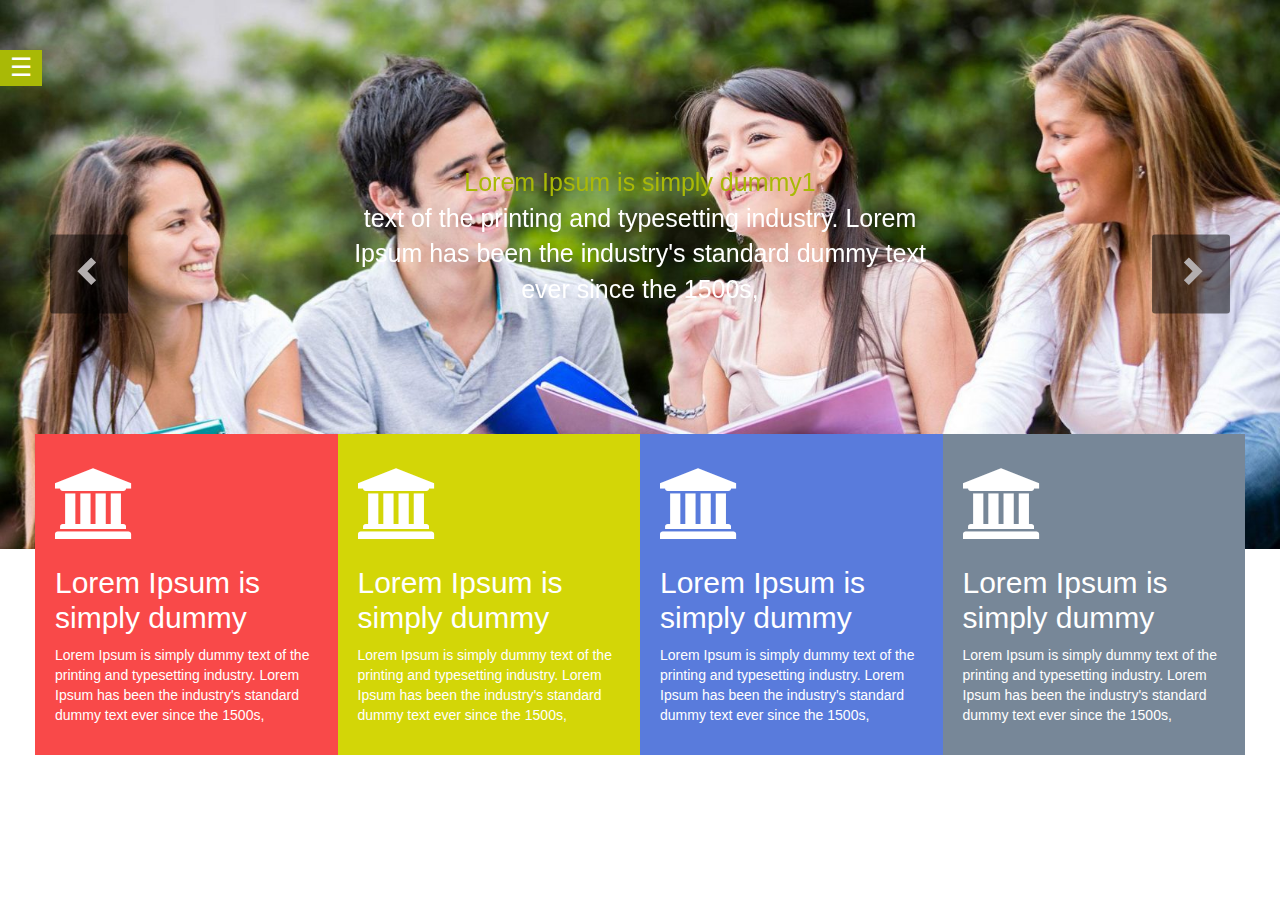
<file: html/index.html>
<!DOCTYPE html>
  <html lang="en">
    <head>
      <meta charset="utf-8">
      <meta http-equiv="X-UA-Compatible" content="IE=edge">
      <meta name="viewport" content="width=device-width, initial-scale=1">
      <!-- The above 3 meta tags *must* come first in the head; any other head content must come *after* these tags -->
      <title>Test File</title>

    <link rel="stylesheet" href="https://cdnjs.cloudflare.com/ajax/libs/font-awesome/4.7.0/css/font-awesome.min.css">
      <link href="assets/css/bootstrap.min.css" rel="stylesheet">
      <link rel="stylesheet" href="assets/css/owl.carousel.min.css">
      <link rel="stylesheet" href="assets/css/owl.theme.default.min.css">
      <link rel="stylesheet" href="assets/css/owl-animate.css">

      <link href="assets/css/custom-style.css" rel="stylesheet">
    </head>
    <body>

    <div id="mySidenav" class="sidenav">
      <a href="javascript:void(0)" class="closebtn" onclick="closeNav()">&times;</a>
      <a href="#">About</a>
      <a href="#">Services</a>
      <a href="#">Clients</a>
      <a href="#">Contact</a>
    </div>
  <span class="toggle-btn"  onclick="openNav()">&#9776;</span>
      <div class="testimonial-section">
         <div class="">
            <div class="testimonial-wrap owl-carousel owl-theme">
               <div class="items">
                  <div class="testimonial-content-wrp">
                    <div class="testimonial-img">
                      <img src="assets/images/banner-images.jpg">
                    </div>
                    <div class="testimonial-content text-center">
                       <div class="testimonial-dis">
                          <div class="banner-heading">Lorem Ipsum is simply dummy1</div>
                          <div class="banner-subheading">text of the printing and typesetting industry. Lorem Ipsum has been the industry's standard dummy text ever since the 1500s, </div>
                       </div>
                    </div>
                  </div>
               </div>
               <div class="items">
                  <div class="testimonial-content-wrp">
                    <div class="testimonial-img">
                      <img src="assets/images/banner-images.jpg">
                    </div>
                    <div class="testimonial-content text-center">
                       <div class="testimonial-dis">
                          <div class="banner-heading">Lorem Ipsum is simply dummy2</div>
                          <div class="banner-subheading">text of the printing and typesetting industry. Lorem Ipsum has been the industry's standard dummy text ever since the 1500s, </div>
                       </div>
                    </div>
                  </div>
               </div>
               <div class="items">
                  <div class="testimonial-content-wrp">
                    <div class="testimonial-img">
                      <img src="assets/images/banner-images.jpg">
                    </div>
                    <div class="testimonial-content text-center">
                       <div class="testimonial-dis">
                          <div class="banner-heading">Lorem Ipsum is simply dummy3</div>
                          <div class="banner-subheading">text of the printing and typesetting industry. Lorem Ipsum has been the industry's standard dummy text ever since the 1500s, </div>
                       </div>
                    </div>
                  </div>
               </div>
               <div class="items">
                  <div class="testimonial-content-wrp">
                    <div class="testimonial-img">
                      <img src="assets/images/banner-images.jpg">
                    </div>
                    <div class="testimonial-content text-center">
                       <div class="testimonial-dis">
                          <div class="banner-heading">Lorem Ipsum is simply dummy4</div>
                          <div class="banner-subheading">text of the printing and typesetting industry. Lorem Ipsum has been the industry's standard dummy text ever since the 1500s, </div>
                       </div>
                    </div>
                  </div>
               </div>
              

            </div>

         </div>
      </div>
      <section class="secnd-section">
        <div class="container-fluid">
          <div class="row">
            <div class="col-sm-12 col-md-12">
              <div class="secnd-items">
                <div class="scnd-img-box">
                 <i class="fa fa-university"></i>
                </div>
                <div class="ss-title">
                  <h3>Lorem Ipsum is simply dummy</h3>
                </div>
                <div class="ss-des">
                  <p>Lorem Ipsum is simply dummy text of the printing and typesetting industry. Lorem Ipsum has been the industry's standard dummy text ever since the 1500s,</p>
                </div>
              </div>
              <div class="secnd-items secnd-items-two">
                <div class="scnd-img-box">
                 <i class="fa fa-university"></i>
                </div>
                <div class="ss-title">
                  <h3>Lorem Ipsum is simply dummy</h3>
                </div>
                <div class="ss-des">
                  <p>Lorem Ipsum is simply dummy text of the printing and typesetting industry. Lorem Ipsum has been the industry's standard dummy text ever since the 1500s,</p>
                </div>
              </div>
              <div class="secnd-items secnd-items-three">
                <div class="scnd-img-box">
                 <i class="fa fa-university"></i>
                </div>
                <div class="ss-title">
                  <h3>Lorem Ipsum is simply dummy</h3>
                </div>
                <div class="ss-des">
                  <p>Lorem Ipsum is simply dummy text of the printing and typesetting industry. Lorem Ipsum has been the industry's standard dummy text ever since the 1500s,</p>
                </div>
              </div>
              <div class="secnd-items secnd-items-four">
                <div class="scnd-img-box">
                 <i class="fa fa-university"></i>
                </div>
                <div class="ss-title">
                  <h3>Lorem Ipsum is simply dummy</h3>
                </div>
                <div class="ss-des">
                  <p>Lorem Ipsum is simply dummy text of the printing and typesetting industry. Lorem Ipsum has been the industry's standard dummy text ever since the 1500s,</p>
                </div>
              </div>
            </div>
          </div>
        </div>
      </section>

      <script src="https://ajax.googleapis.com/ajax/libs/jquery/1.12.4/jquery.min.js"></script>
      <script src="assets/js/bootstrap.min.js"></script>
      <script src="assets/js/owl.carousel.min.js"></script>
      <script type="text/javascript">
        function openNav() {
            document.getElementById("mySidenav").style.width = "250px";
        }

        function closeNav() {
            document.getElementById("mySidenav").style.width = "0";
        }
                        </script>
      <script type="text/javascript">
        
        //  Testimonial js
        //======================================

        $('.testimonial-wrap').owlCarousel({
            /*animateOut: 'fadeOut',
            animateIn: 'fadeIn', */
            loop:true,
            margin:0,
            dots:false,
            nav: true,
            navText: ["<i class='glyphicon glyphicon-chevron-left'></i>","<i class='glyphicon glyphicon-chevron-right'></i>"],
            items:1

        });
      </script>
    </body>
  </html>
</file>
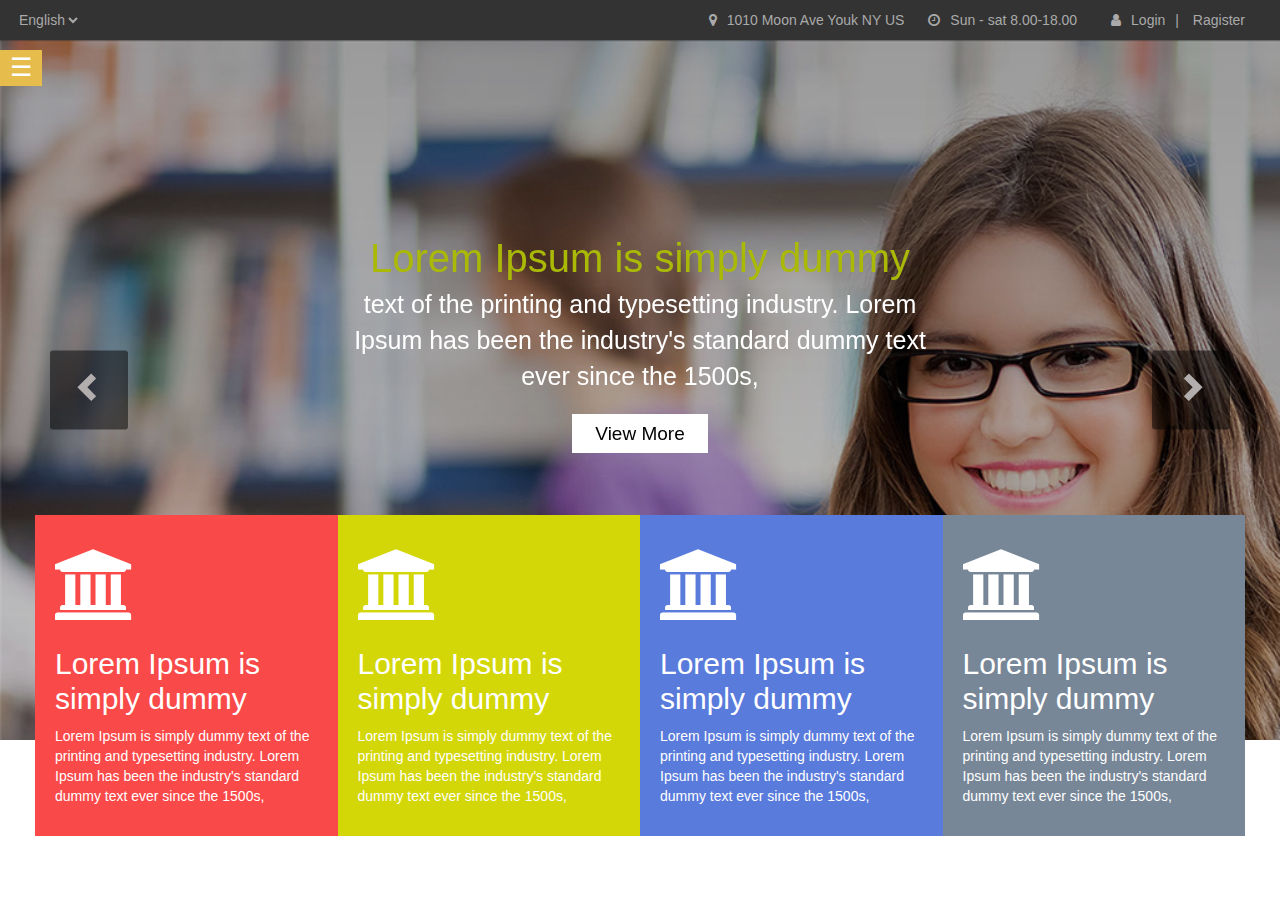
<file: new/html/index.html>
<!DOCTYPE html>
  <html lang="en">
    <head>
      <meta charset="utf-8">
      <meta http-equiv="X-UA-Compatible" content="IE=edge">
      <meta name="viewport" content="width=device-width, initial-scale=1">
      <!-- The above 3 meta tags *must* come first in the head; any other head content must come *after* these tags -->
      <title>Bootstrap 101 Template</title>

    <link rel="stylesheet" href="https://cdnjs.cloudflare.com/ajax/libs/font-awesome/4.7.0/css/font-awesome.min.css">
      <link href="assets/css/bootstrap.min.css" rel="stylesheet">
      <link rel="stylesheet" href="assets/css/owl.carousel.min.css">
      <link rel="stylesheet" href="assets/css/owl.theme.default.min.css">
      <link rel="stylesheet" href="assets/css/owl-animate.css">

      <link href="assets/css/custom-style.css" rel="stylesheet">
    </head>
    <body>
      <div class="page-wrap">
         <div class="top-bar-section">
             <div class="container-fluid">
                <div class="top-bar-wrp clearfix">
                   <div class="tb-left">
                     <select name="">
                       <option value="">English</option>
                       <option value="">Hindi</option>
                     </select>
                   </div>
                   <div class="tb-right">
                      <ul>
                         <li><i class="fa fa-map-marker" aria-hidden="true"></i>1010 Moon Ave Youk NY US</li>
                         <li><i class="fa fa-clock-o" aria-hidden="true"></i>Sun - sat 8.00-18.00</li>
                         <li>
                            <span><a href="#"><i class="fa fa-user" aria-hidden="true"></i>Login</a>|</span>
                            <span><a href="#">Ragister</a></span>
                         </li>
                      </ul>
                   </div>
                </div>
             </div>
         </div>
        <div class="toogle-wrap">
          <div id="mySidenav" class="sidenav">
            <a href="javascript:void(0)" class="closebtn" onclick="closeNav()">&times;</a>
            <a href="#"><i class="fa fa-caret-right" aria-hidden="true"></i>About</a>
            <a href="#"><i class="fa fa-caret-right" aria-hidden="true"></i>Services</a>
            <a href="#"><i class="fa fa-caret-right" aria-hidden="true"></i>Clients</a>
            <a href="#"><i class="fa fa-caret-right" aria-hidden="true"></i>Contact</a>
          </div>
          <span class="toggle-btn"  onclick="openNav()">&#9776;</span>      
        </div>
        <div class="p_one-section">
           <div class="">
              <div class="p_one-wrap owl-carousel owl-theme">
                 <div class="items">
                    <div class="p_one-content-wrp">
                      <div class="p_one-img">
                        <img src="assets/images/banner-images.png">
                      </div>
                      <div class="p_one-content text-center">
                         <div class="p_one-dis">
                            <div class="banner-heading">Lorem Ipsum is simply dummy</div>
                            <div class="banner-subheading">text of the printing and typesetting industry. Lorem Ipsum has been the industry's standard dummy text ever since the 1500s, </div>
                            <button type="button" class="btn btn-default">View More</button>
                         </div>
                      </div>
                    </div>
                 </div>
                 <div class="items">
                    <div class="p_one-content-wrp">
                      <div class="p_one-img">
                        <img src="assets/images/banner-images.png">
                      </div>
                      <div class="p_one-content text-center">
                         <div class="p_one-dis">
                            <div class="banner-heading">Lorem Ipsum is simply dummy</div>
                            <div class="banner-subheading">text of the printing and typesetting industry. Lorem Ipsum has been the industry's standard dummy text ever since the 1500s, </div>
                            <button type="button" class="btn btn-default">View More</button>
                         </div>
                      </div>
                    </div>
                 </div>
                 <div class="items">
                    <div class="p_one-content-wrp">
                      <div class="p_one-img">
                        <img src="assets/images/banner-images.png">
                      </div>
                      <div class="p_one-content text-center">
                         <div class="p_one-dis">
                            <div class="banner-heading">Lorem Ipsum is simply dummy</div>
                            <div class="banner-subheading">text of the printing and typesetting industry. Lorem Ipsum has been the industry's standard dummy text ever since the 1500s, </div>
                            <button type="button" class="btn btn-default">View More</button>
                         </div>
                      </div>
                    </div>
                 </div>
                 <div class="items">
                    <div class="p_one-content-wrp">
                      <div class="p_one-img">
                        <img src="assets/images/banner-images.png">
                      </div>
                      <div class="p_one-content text-center">
                         <div class="p_one-dis">
                            <div class="banner-heading">Lorem Ipsum is simply dummy</div>
                            <div class="banner-subheading">text of the printing and typesetting industry. Lorem Ipsum has been the industry's standard dummy text ever since the 1500s, </div>
                            <button type="button" class="btn btn-default">View More</button>
                         </div>
                      </div>
                    </div>
                 </div>
                

              </div>

           </div>
        </div>
        <section class="secnd-section">
          <div class="container-fluid">
            <div class="row">
              <div class="col-sm-12 col-md-12">
                <div class="secnd-items">
                  <div class="scnd-img-box">
                   <i class="fa fa-university"></i>
                  </div>
                  <div class="ss-title">
                    <h3>Lorem Ipsum is simply dummy</h3>
                  </div>
                  <div class="ss-des">
                    <p>Lorem Ipsum is simply dummy text of the printing and typesetting industry. Lorem Ipsum has been the industry's standard dummy text ever since the 1500s,</p>
                  </div>
                </div>
                <div class="secnd-items secnd-items-two">
                  <div class="scnd-img-box">
                   <i class="fa fa-university"></i>
                  </div>
                  <div class="ss-title">
                    <h3>Lorem Ipsum is simply dummy</h3>
                  </div>
                  <div class="ss-des">
                    <p>Lorem Ipsum is simply dummy text of the printing and typesetting industry. Lorem Ipsum has been the industry's standard dummy text ever since the 1500s,</p>
                  </div>
                </div>
                <div class="secnd-items secnd-items-three">
                  <div class="scnd-img-box">
                   <i class="fa fa-university"></i>
                  </div>
                  <div class="ss-title">
                    <h3>Lorem Ipsum is simply dummy</h3>
                  </div>
                  <div class="ss-des">
                    <p>Lorem Ipsum is simply dummy text of the printing and typesetting industry. Lorem Ipsum has been the industry's standard dummy text ever since the 1500s,</p>
                  </div>
                </div>
                <div class="secnd-items secnd-items-four">
                  <div class="scnd-img-box">
                   <i class="fa fa-university"></i>
                  </div>
                  <div class="ss-title">
                    <h3>Lorem Ipsum is simply dummy</h3>
                  </div>
                  <div class="ss-des">
                    <p>Lorem Ipsum is simply dummy text of the printing and typesetting industry. Lorem Ipsum has been the industry's standard dummy text ever since the 1500s,</p>
                  </div>
                </div>
              </div>
            </div>
          </div>
        </section>
      </div>


      <script src="https://ajax.googleapis.com/ajax/libs/jquery/1.12.4/jquery.min.js"></script>
      <script src="assets/js/bootstrap.min.js"></script>
      <script src="assets/js/owl.carousel.min.js"></script>
      <script type="text/javascript">
        function openNav() {
            document.getElementById("mySidenav").style.width = "250px";
        }

        function closeNav() {
            document.getElementById("mySidenav").style.width = "0";
        }
                        </script>
      <script type="text/javascript">
        
        //  Testimonial js
        //======================================

        $('.p_one-wrap').owlCarousel({
            /*animateOut: 'fadeOut',
            animateIn: 'fadeIn', */
            loop:true,
            margin:0,
            dots:false,
            nav: true,
            navText: ["<i class='glyphicon glyphicon-chevron-left'></i>","<i class='glyphicon glyphicon-chevron-right'></i>"],
            items:1

        });
      </script>
    </body>
  </html>
</file>
<file: html/assets/css/custom-style.css>
body {
    font-family: "Lato", sans-serif;
}

.sidenav{
    height: 100%;
    width: 0;
    position: fixed;
    z-index: 999;
    top: 0;
    left: 0;
    background-color: #a9b906;
    overflow-x: hidden;
    transition: 0.5s;
    padding-top: 60px;
}
.scnd-img-box {
    font-size: 71px;
}
.sidenav a {
    padding: 8px 8px 8px 32px;
    text-decoration: none;
    font-size: 25px;
    color: #818181;
    display: block;
    transition: 0.3s;
    color: #fff; 
}
.toggle-arrow{
    float: right;
    padding-right: 15px;
    padding-top: 7px;
}
.sidenav a:hover {
    color: #f1f1f1;
}

.sidenav .closebtn {
    position: absolute;
    top: 0;
    right: 25px;
    font-size: 36px;
    margin-left: 50px;
}

@media screen and (max-height: 450px) {
  .sidenav {padding-top: 15px;}
  .sidenav a {font-size: 18px;}
} 
.toggle-btn{
    font-size:25px;
    cursor:pointer;
    background-color: #a9b906;
    padding: 0px 10px;
    color: #fff;
    position: absolute;
    top:50px;
    left: 0;
    z-index: 9;
}
/*======================================
      testimonial-section
======================================*/
/*.testimonial-section{
   padding: 70px 0px;
   position: relative;  
}
.testimonial-section:before{
   position: absolute;
   left: 0;
   right: 0;
   top: 0;
   bottom: 0;
   content: "";
   width: 100%;
   height: 100%;
   background-color: rgba(0, 0, 0, 0.4);
   z-index: 0;
}*/
.testimonial-wrap{
   position: relative;z-index: 5;
}
.testimonial-section .testimonial-content-wrp{
    /*background: url(../images/banner-images.jpg) no-repeat;*/
    background-size: cover;
    widows: 100%;
    height: 100%;
    position: relative;
}
/*.testimonial-img{
    position: absolute;
    left: 0;
    right: 0;
    margin: 0 auto;
    width: 100%;
    height: 100%;
}*/
.testimonial-profile-img{
   width: 60px;
   height: 60px;
   border-radius: 50%;
   overflow: hidden;
   margin: 0 auto;
}
.testimonial-content{
   max-width: 70%;
   margin: 0 auto;
   color: #fff;
   position: absolute;
   top: 0;
   left: 0;
   right: 0;
   text-align: center;
   margin-top: 125px;
}
.testimonial-dis{
   margin: 40px 0px;
}
.testimonial-dis p{
   margin: 0;
   line-height: 22px;
   font-style: italic;
}
.tml-auther-name{
   text-transform: uppercase;
   font-weight: 600;
   line-height: 15px
}
.tml-auther-profile{
   text-transform: capitalize;
}
.testimonial-wrap{
   position: relative;
}
.testimonial-wrap .owl-nav .owl-prev, .testimonial-wrap .owl-nav .owl-next {
    display: inline-block;
    text-align: center;
    font-size: 30px;
    z-index: 10;
    background: rgba(0,0,0, 0.5);
    margin: 0;
    position: absolute;
    top: 50%;
    -webkit-transform: translateY(-50%);
    -ms-transform: translateY(-50%);
    transform: translateY(-50%);
    padding: 18px 24px;
    color: #b3aeae;
}
.testimonial-wrap .owl-nav  .owl-prev{
   left: 50px;
}
.testimonial-wrap .owl-nav  .owl-next{
   right: 50px;
}
.testimonial-wrap .owl-nav .owl-prev:hover, .testimonial-wrap .owl-nav .owl-next:hover{
   background: rgba(0,0,0, 0.5);
   color: #6FB426; 
}
.testimonial-wrap .owl-nav .owl-prev:hover i, .testimonial-wrap .owl-nav .owl-next:hover i{
   color: #6FB426; 
}

.secnd-section{
    padding: 50px 20px;
    position: relative;
    margin-top: -175px;
    z-index: 99;
}
.secnd-items{
    padding: 20px;
    background-color: #f94949;
    color: #fff;
    width: 25%;
    float: left;
}
.secnd-items h3{
    font-size: 30px;
    line-height: 35px;
    margin-top: 10px;
}
.secnd-items-two{
    background-color: #d3d607;
}
.secnd-items-three{
    background-color: #597bdc;
}

.secnd-items-four{
    background-color: #778798;
}
.banner-heading{
    color: #a9b906;
    font-size: 25px;
}
.banner-subheading{
    color: #fff;
    font-size: 25px;
    max-width: 600px;
    margin: 0 auto;   
}
</file>
<file: new/html/assets/css/custom-style.css>
body {
    font-family: "Lato", sans-serif;
}
img{
  max-width: 100%;
}
.sidenav{
    height: 100%;
    width: 0;
    position: fixed;
    z-index: 999;
    top: 0;
    left: 0;
    background-color: #e6bc4c;
    overflow-x: hidden;
    transition: 0.5s;
    padding-top: 60px;
}
.scnd-img-box {
    font-size: 71px;
}
.sidenav a {
    padding: 8px 8px 8px 32px;
    text-decoration: none;
    font-size: 25px;
    color: #818181;
    display: block;
    transition: 0.3s;
    color: #333; 
}
.sidenav a:hover{
  background: #cb9f2d;   
}
.sidenav a I {
    margin-right: 16px;
}
.toggle-arrow{
    float: right;
    padding-right: 15px;
    padding-top: 7px;
}
.sidenav a:hover {
    color: #f1f1f1;
}

.sidenav .closebtn {
    position: absolute;
    top: 0;
    right: 25px;
    font-size: 36px;
    margin-left: 50px;
}

@media screen and (max-height: 450px) {
  .sidenav {padding-top: 15px;}
  .sidenav a {font-size: 18px;}
} 
.toggle-btn{
    font-size:25px;
    cursor:pointer;
    background-color: #e6bc4c;
    padding: 0px 10px;
    color: #fff;
    position: absolute;
    top:50px;
    left: 0;
    z-index: 9;
}
/*======================================
      testimonial-section
======================================*/
.p_one-section {
    max-height: 600px;
}
/*.testimonial-section{
   padding: 70px 0px;
   position: relative;  
}
.testimonial-section:before{
   position: absolute;
   left: 0;
   right: 0;
   top: 0;
   bottom: 0;
   content: "";
   width: 100%;
   height: 100%;
   background-color: rgba(0, 0, 0, 0.4);
   z-index: 0;
}*/
.p_one-wrap{
   position: relative;z-index: 5;
}
.p_one-section .p_one-content-wrp{
    /*background: url(../images/banner-images.jpg) no-repeat;*/
    background-size: cover;
    widows: 100%;
    height: 100%;
    position: relative;
}
/*.testimonial-img{
    position: absolute;
    left: 0;
    right: 0;
    margin: 0 auto;
    width: 100%;
    height: 100%;
}*/
.p_one-profile-img{
   width: 60px;
   height: 60px;
   border-radius: 50%;
   overflow: hidden;
   margin: 0 auto;
}
.p_one-content{
   max-width: 70%;
   margin: 0 auto;
   color: #fff;
   position: absolute;
   top: 0;
   left: 0;
   right: 0;
   text-align: center;
   margin-top: 150px;
}
.p_one-dis{
   margin: 40px 0px;
}
.p_one-dis p{
   margin: 0;
   line-height: 22px;
   font-style: italic;
}

.p_one-wrap{
   position: relative;
}
.p_one-wrap .owl-nav .owl-prev, .p_one-wrap .owl-nav .owl-next {
    display: inline-block;
    text-align: center;
    font-size: 30px;
    z-index: 10;
    background: rgba(0,0,0, 0.5);
    margin: 0;
    position: absolute;
    top: 50%;
    -webkit-transform: translateY(-50%);
    -ms-transform: translateY(-50%);
    transform: translateY(-50%);
    padding: 18px 24px;
    color: #b3aeae;
}
.p_one-wrap .owl-nav  .owl-prev{
   left: 50px;
}
.p_one-wrap .owl-nav  .owl-next{
   right: 50px;
}
.p_one-wrap .owl-nav .owl-prev:hover, .p_one-wrap .owl-nav .owl-next:hover{
   background: rgba(0,0,0, 0.5);
   color: #6FB426; 
}
.p_one-wrap .owl-nav .owl-prev:hover i, .p_one-wrap .owl-nav .owl-next:hover i{
   color: #6FB426; 
}

.secnd-section{
    padding: 50px 20px;
    position: relative;
    margin-top: -175px;
    z-index: 99;
}
.secnd-items{
    padding: 20px;
    background-color: #f94949;
    color: #fff;
    width: 25%;
    float: left;
}
.secnd-items h3{
    font-size: 30px;
    line-height: 35px;
    margin-top: 10px;
}
.secnd-items-two{
    background-color: #d3d607;
}
.secnd-items-three{
    background-color: #597bdc;
}

.secnd-items-four{
    background-color: #778798;
}
.banner-heading{
    color: #a9b906;
    font-size: 40px;
}
.banner-subheading{
    color: #fff;
    font-size: 25px;
    max-width: 600px;
    margin: 0 auto;   
}
.p_one-img {
    max-height: 700px;
}
.p_one-dis .btn{
  text-align: center;
  display: inline-block;
    padding: 6px 23px;
    margin-bottom: 0;
    font-size: 19px;
    font-weight: 400;
    line-height: 1.42857143;
    text-align: center;
    white-space: nowrap;
    vertical-align: middle;
    -ms-touch-action: manipulation;
    touch-action: manipulation;
    cursor: pointer;
    -webkit-user-select: none;
    -moz-user-select: none;
    -ms-user-select: none;
    user-select: none;
    background-image: none;
    border: 0px;
    border-radius: 0px;
    margin-top: 20px;
    color: #000;
    background-color: #fff;
}
.top-bar-section{
  background-color: #333333;
  padding: 10px 0px;
}
.top-bar-wrp > div{
  display: inline-block;
}
.tb-left{
  float: left;
}
.tb-left select{
  background: none; 
  color: #aaaaaa;
  border: none;
  font-size: 14px;  
}
.tb-left select option{
  background: #000;
}
.tb-right{
  float: right;
}
.tb-right ul{
  color: #aaaaaa;
  margin: 0;
  padding:0;
  display: inline-block; 
  font-size: 14px;
}
.tb-right ul li{
  display: inline-block;
  padding: 0px 10px;
}
.tb-right ul li i{
  margin-right: 10px;
}
.tb-right ul li a{
  color: #aaaaaa;
  padding: 0px 10px; 
}
/*===================
  second Desing css
==========================*/


.sdesign{
  background: url(../images/sdesign-bg-imgae.jpg) no-repeat;
  background-size: cover;
  padding: 80px; 
}


.sdesign .owl-nav .owl-prev, .sdesign .owl-nav .owl-next {
    display: inline-block;
    text-align: center;
    font-size: 30px;
    z-index: 10;
    background: rgba(0,0,0, 0.5);
    margin: 0;
    position: absolute;
    top: 50%;
    -webkit-transform: translateY(-50%);
    -ms-transform: translateY(-50%);
    transform: translateY(-50%);
    padding: 18px 24px;
    color: #b3aeae;
}
.sdesign .owl-nav  .owl-prev{
   left: 50px;
}
.sdesign .owl-nav  .owl-next{
   right: 50px;
}
.sdesign .owl-nav .owl-prev:hover, .p_one-wrap .owl-nav .owl-next:hover{
   background: rgba(0,0,0, 0.5);
   color: #6FB426; 
}
.sdesign .owl-nav .owl-prev:hover i, .p_one-wrap .owl-nav .owl-next:hover i{
   color: #6FB426; 
}
</file>
